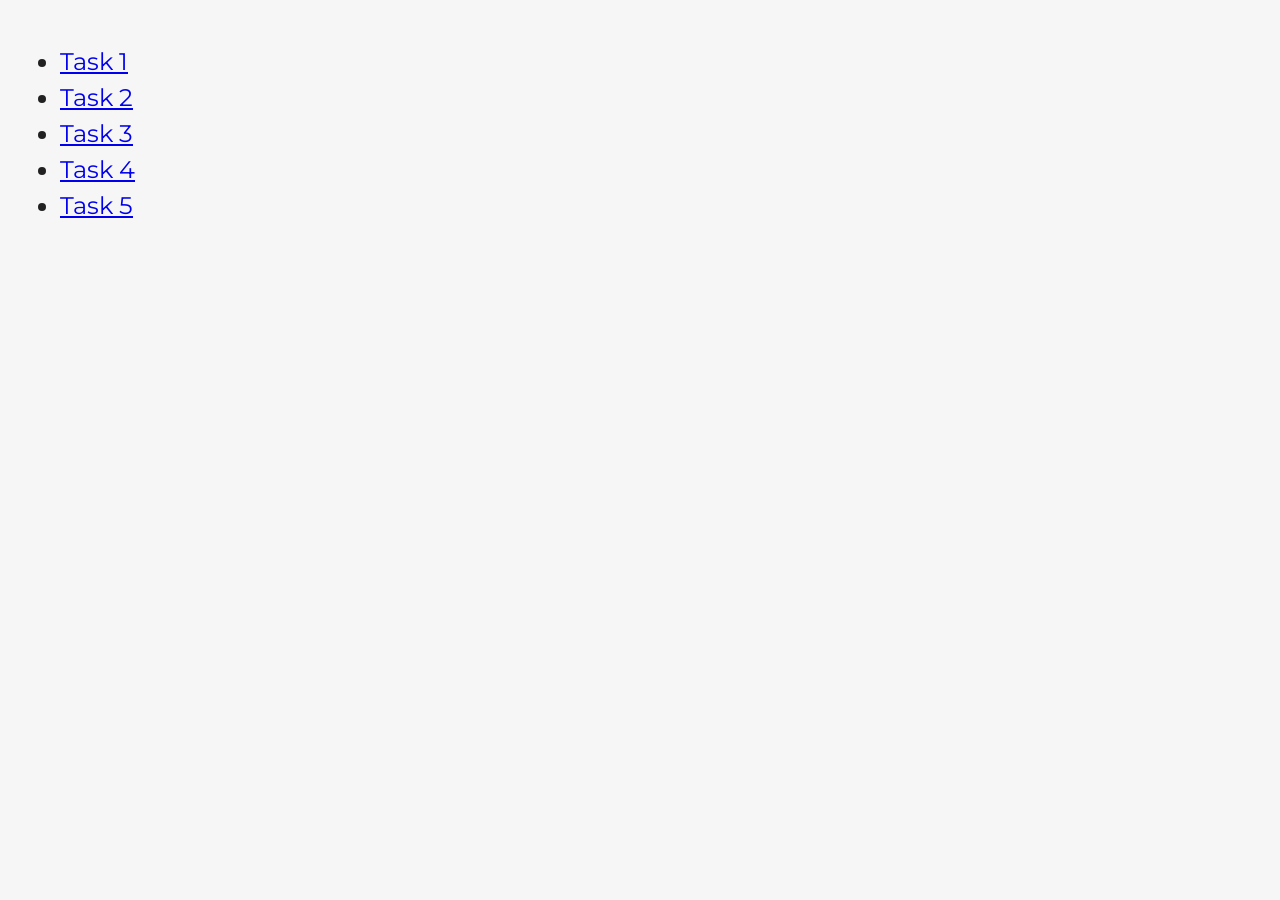
<file: index.html>
<!DOCTYPE html>
<html lang="en">
  <head>
    <meta charset="UTF-8" />
    <meta http-equiv="X-UA-Compatible" content="IE=edge" />
    <meta name="viewport" content="width=device-width, initial-scale=1.0" />
    <link rel="preconnect" href="https://fonts.googleapis.com">
    <link rel="preconnect" href="https://fonts.gstatic.com" crossorigin>
    <link href="https://fonts.googleapis.com/css2?family=Aboreto&family=Montserrat:ital,wght@0,100..900;1,100..900&display=swap" rel="stylesheet">
    <title>Homework 7</title>
    <link rel="stylesheet" href="./css/common.css" />
  </head>
  <body>
    <ul>
      <li><a href="./task-1.html">Task 1</a></li>
      <li><a href="./task-2.html">Task 2</a></li>
      <li><a href="./task-3.html">Task 3</a></li>
      <li><a href="./task-4.html">Task 4</a></li>
      <li><a href="./task-5.html">Task 5</a></li>
    </ul>
  </body>
</html>
</file>
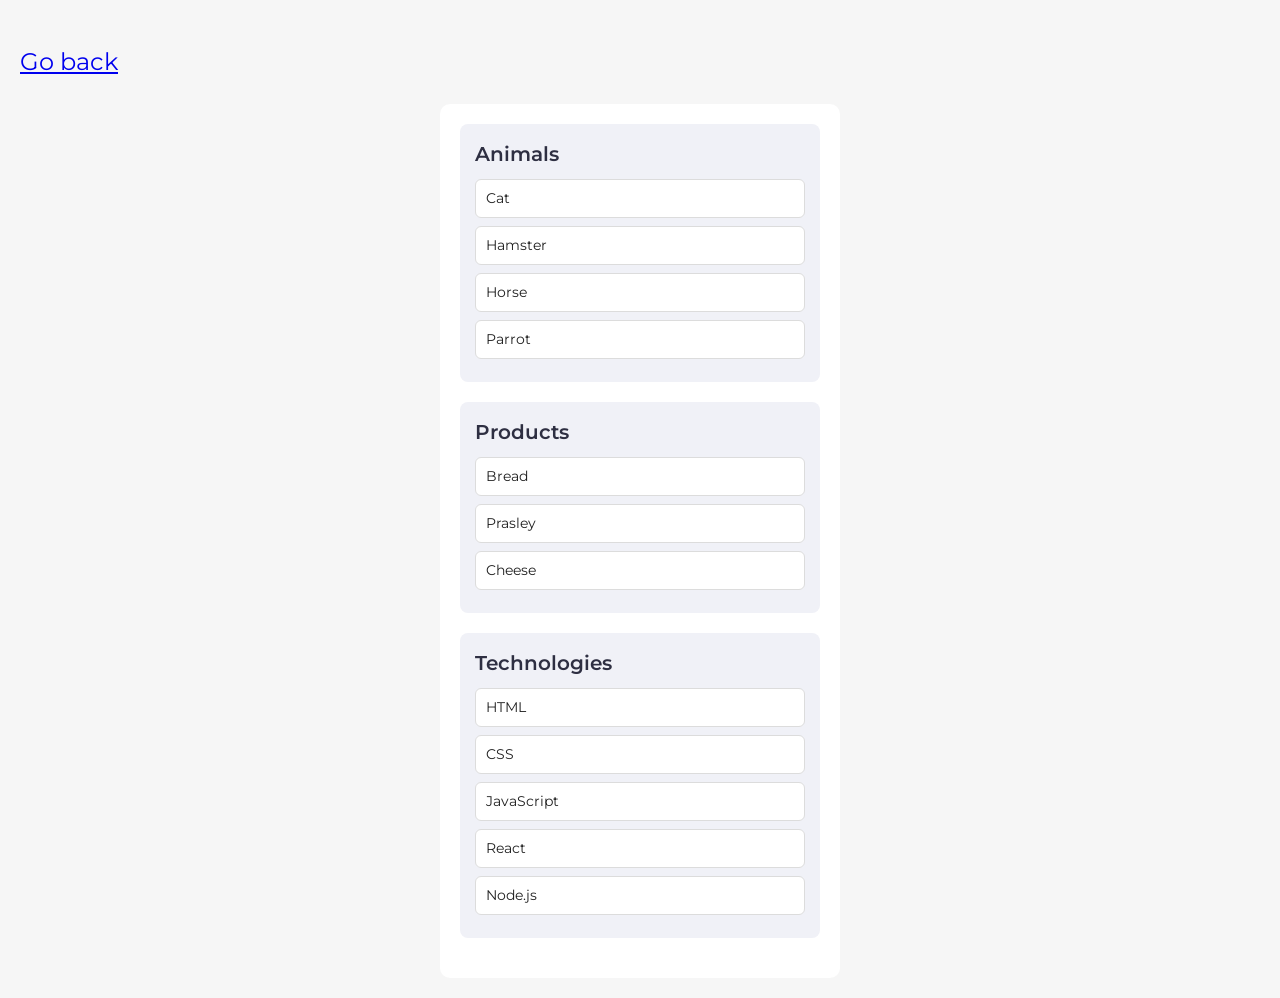
<file: task-1.html>
<!DOCTYPE html>
<html lang="en">
  <head>
    <meta charset="UTF-8" />
    <meta http-equiv="X-UA-Compatible" content="IE=edge" />
    <meta name="viewport" content="width=device-width, initial-scale=1.0" />
    <link rel="preconnect" href="https://fonts.googleapis.com">
    <link rel="preconnect" href="https://fonts.gstatic.com" crossorigin>
    <link href="https://fonts.googleapis.com/css2?family=Aboreto&family=Montserrat:ital,wght@0,100..900;1,100..900&display=swap" rel="stylesheet">
    <title>Task 1</title>
    <link rel="stylesheet" href="./css/common.css" />
  </head>
  <body>
    <p><a href="./index.html">Go back</a></p>

    <ul id="categories">
      <li class="item">
        <h2>Animals</h2>

        <ul>
          <li>Cat</li>
          <li>Hamster</li>
          <li>Horse</li>
          <li>Parrot</li>
        </ul>
      </li>
      <li class="item">
        <h2>Products</h2>

        <ul>
          <li>Bread</li>
          <li>Prasley</li>
          <li>Cheese</li>
        </ul>
      </li>
      <li class="item">
        <h2>Technologies</h2>

        <ul>
          <li>HTML</li>
          <li>CSS</li>
          <li>JavaScript</li>
          <li>React</li>
          <li>Node.js</li>
        </ul>
      </li>
    </ul>

    <script src="./js/task-1.js" type="module"></script>
  </body>
</html>
</file>
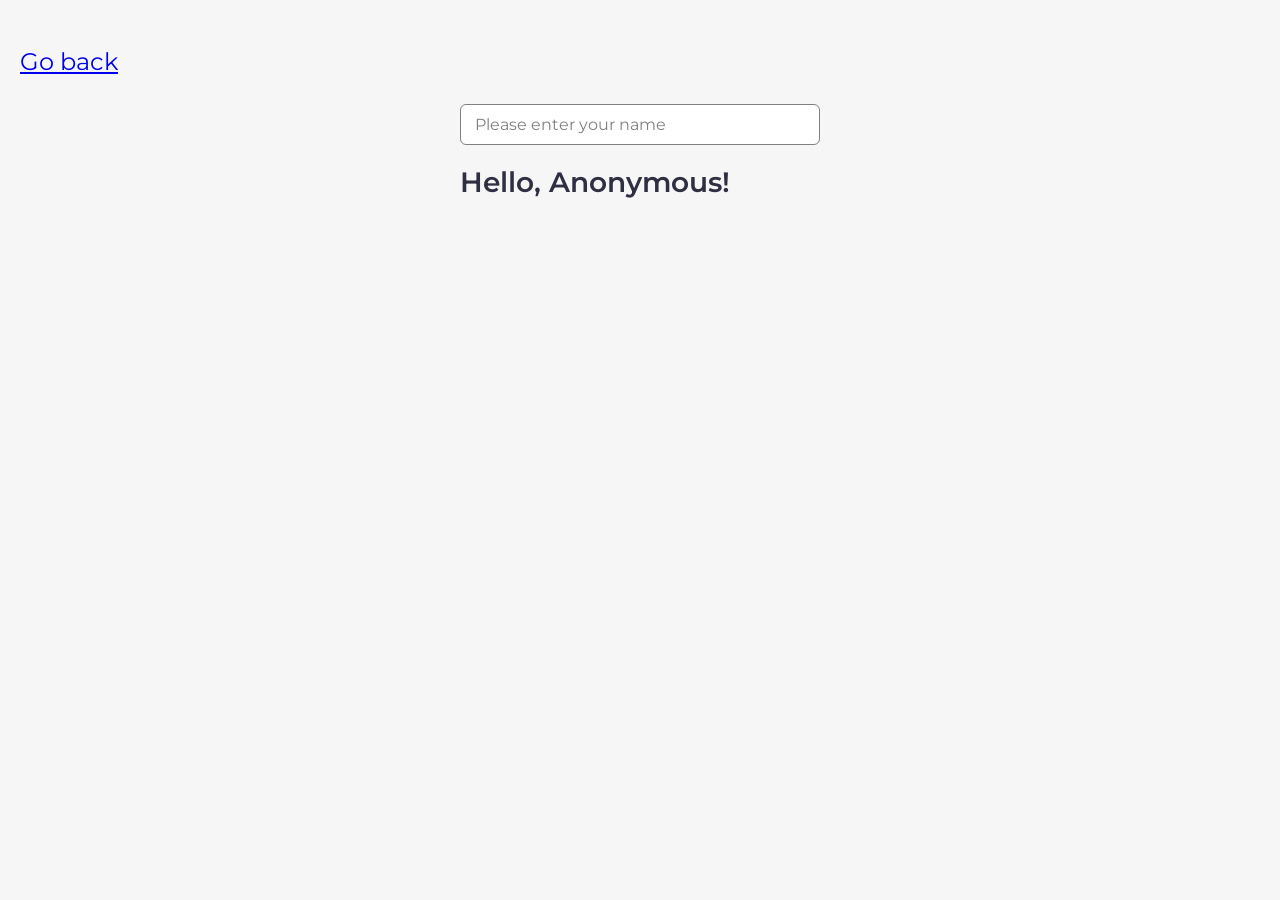
<file: task-3.html>
<!DOCTYPE html>
<html lang="en">
  <head>
    <meta charset="UTF-8" />
    <meta http-equiv="X-UA-Compatible" content="IE=edge" />
    <meta name="viewport" content="width=device-width, initial-scale=1.0" />
    <link rel="preconnect" href="https://fonts.googleapis.com">
    <link rel="preconnect" href="https://fonts.gstatic.com" crossorigin>
    <link href="https://fonts.googleapis.com/css2?family=Aboreto&family=Montserrat:ital,wght@0,100..900;1,100..900&display=swap" rel="stylesheet">
    <title>Task 3</title>
    <link rel="stylesheet" href="./css/common.css" />
  </head>
  <body>
    <p><a href="./index.html">Go back</a></p>

    <input type="text" id="name-input" placeholder="Please enter your name" />
    <h1>Hello, <span id="name-output">Anonymous</span>!</h1>

    <script src="./js/task-3.js" type="module"></script>
  </body>
</html>
</file>
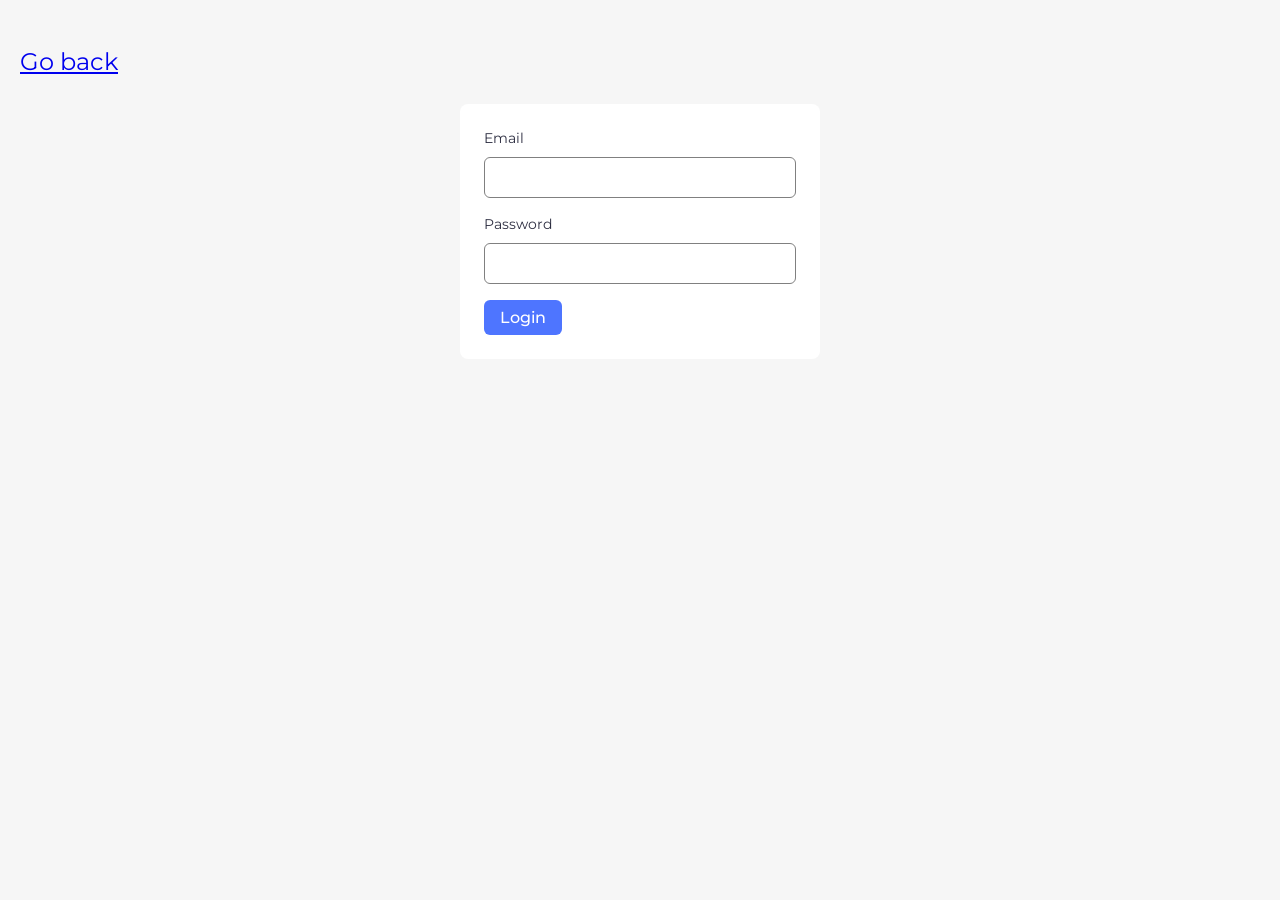
<file: task-4.html>
<!DOCTYPE html>
<html lang="en">
  <head>
    <meta charset="UTF-8" />
    <meta http-equiv="X-UA-Compatible" content="IE=edge" />
    <meta name="viewport" content="width=device-width, initial-scale=1.0" />
    <link rel="preconnect" href="https://fonts.googleapis.com">
    <link rel="preconnect" href="https://fonts.gstatic.com" crossorigin>
    <link href="https://fonts.googleapis.com/css2?family=Aboreto&family=Montserrat:ital,wght@0,100..900;1,100..900&display=swap" rel="stylesheet">
    <title>Task 4</title>
    <link rel="stylesheet" href="./css/common.css" />
  </head>
  <body>
    <p><a href="./index.html">Go back</a></p>

    <form class="login-form">
      <label>
        Email
        <input type="email" name="email" />
      </label>
      <label>
        Password
        <input type="password" name="password" />
      </label>
      <button type="submit">Login</button>
    </form>

    <script src="./js/task-4.js" type="module"></script>
  </body>
</html>
</file>
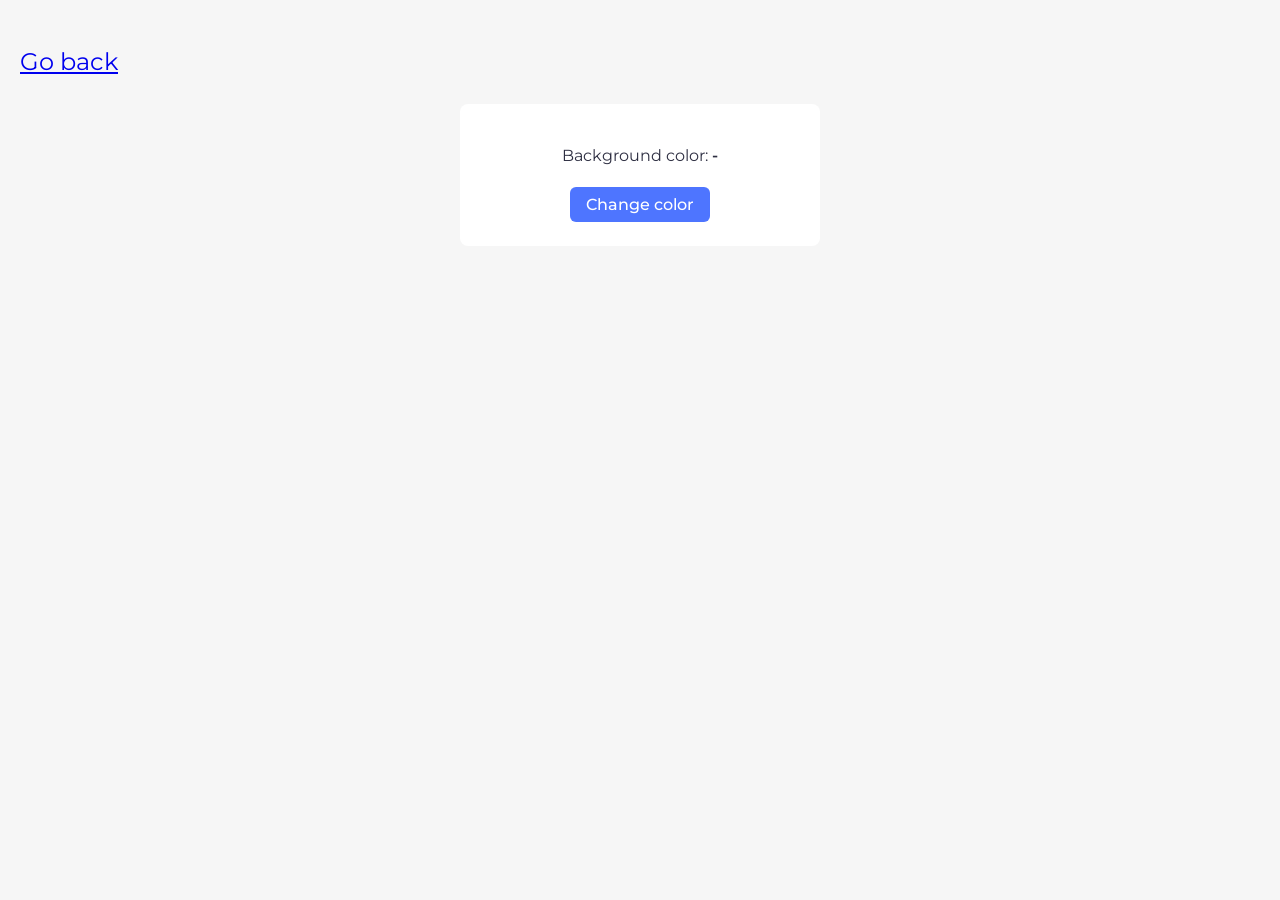
<file: task-5.html>
<!DOCTYPE html>
<html lang="en">
  <head>
    <meta charset="UTF-8" />
    <meta http-equiv="X-UA-Compatible" content="IE=edge" />
    <meta name="viewport" content="width=device-width, initial-scale=1.0" />
    <link rel="preconnect" href="https://fonts.googleapis.com">
    <link rel="preconnect" href="https://fonts.gstatic.com" crossorigin>
    <link href="https://fonts.googleapis.com/css2?family=Aboreto&family=Montserrat:ital,wght@0,100..900;1,100..900&display=swap" rel="stylesheet">
    <title>Task 5</title>
    <link rel="stylesheet" href="./css/common.css" />
  </head>
  <body>
    <p><a href="./index.html">Go back</a></p>

    <div class="widget">
      <p>Background color: <span class="color">-</span></p>
      <button type="button" class="change-color">Change color</button>
    </div>

    <script src="./js/task-5.js" type="module"></script>
  </body>
</html>
</file>
<file: css/common.css>
* {
  box-sizing: border-box;
}

body {
  margin: 16px;

  font-family: 'Montserrat', sans-serif;
  font-size: 24px;
  font-weight: 400;
  margin: 0;
  padding: 20px;


  -webkit-font-smoothing: antialiased;
  -moz-osx-font-smoothing: grayscale;
  background-color: #f6f6f6;
  color: #212121;
  line-height: 1.5;
}

#categories {
  max-width: 400px;
  margin: 0 auto;
  padding: 20px;
  list-style: none;
  background-color: #ffffff;
  border-radius: 10px;
}

.item {
  background-color: #f0f1f7;
  border-radius: 8px;
  padding: 15px;
  margin-bottom: 20px;
}

.item h2 {
  margin: 0 0 10px;
  font-size: 20px;
  font-weight: 600;
  color: #2E2F42;
}

.item ul {
  list-style: none;
  padding: 0;
  margin: 0;
}

.item ul li {
  background-color: #ffffff;
  border: 1px solid #dcdcdc;
  border-radius: 6px;
  padding: 8px 10px;
  margin-bottom: 8px;
  font-size: 14px;
}

.gallery {
  max-width: 1128px;
  margin: 0 auto;
  padding: 0;
  list-style: none;

  display: flex;
  flex-wrap: wrap;
  column-gap: 24px;
  row-gap: 48px;
}

.gallery-item {
  flex-basis: calc((100% - 48px) / 3);
}

.gallery-img {
  width: 360px;
  height: 300px;
  object-fit: cover;
  display: block;
}

#name-input {
  display: block;
  width: 360px;
  margin: 0 auto 16px;
  padding: 10px 14px;

  font-family: 'Montserrat', sans-serif;
  font-size: 16px;

  border: 1px solid #808080;
  border-radius: 6px;
  outline: none;
}

#name-input::placeholder {
  color: #808080;
}

h1 {
  width: 360px;
  margin: 0 auto;

  font-size: 28px;
  font-weight: 600;
  color: #2e2f42;
}

#name-output {
  color: #2e2f42;
}

.login-form {
  width: 360px;
  margin: 0 auto;
  padding: 24px;

  background-color: #ffffff;
  border-radius: 8px;

  display: flex;
  flex-direction: column;
  gap: 16px;
}

.login-form label {
  display: flex;
  flex-direction: column;
  gap: 8px;

  font-size: 14px;
  color: #2e2f42;
}

.login-form input {
  padding: 10px 14px;
  font-size: 16px;
  font-family: 'Montserrat', sans-serif;

  border: 1px solid #808080;
  border-radius: 6px;
  outline: none;
}

.login-form button {
  width: fit-content;
  padding: 8px 16px;

  font-size: 16px;
  font-weight: 500;
  font-family: 'Montserrat', sans-serif;

  color: #ffffff;
  background-color: #4e75ff;

  border: none;
  border-radius: 6px;
  cursor: pointer;
}

.widget {
  width: 360px;
  margin: 0 auto;
  padding: 24px;

  background-color: #ffffff;
  border-radius: 8px;
  text-align: center;
}

.widget p {
  margin-bottom: 16px;
  font-size: 16px;
  color: #2e2f42;
}

.color {
  font-weight: 600;
}

.change-color {
  padding: 8px 16px;

  font-size: 16px;
  font-weight: 500;
  font-family: 'Montserrat', sans-serif;

  color: #ffffff;
  background-color: #4e75ff;

  border: none;
  border-radius: 6px;
  cursor: pointer;
}
</file>
